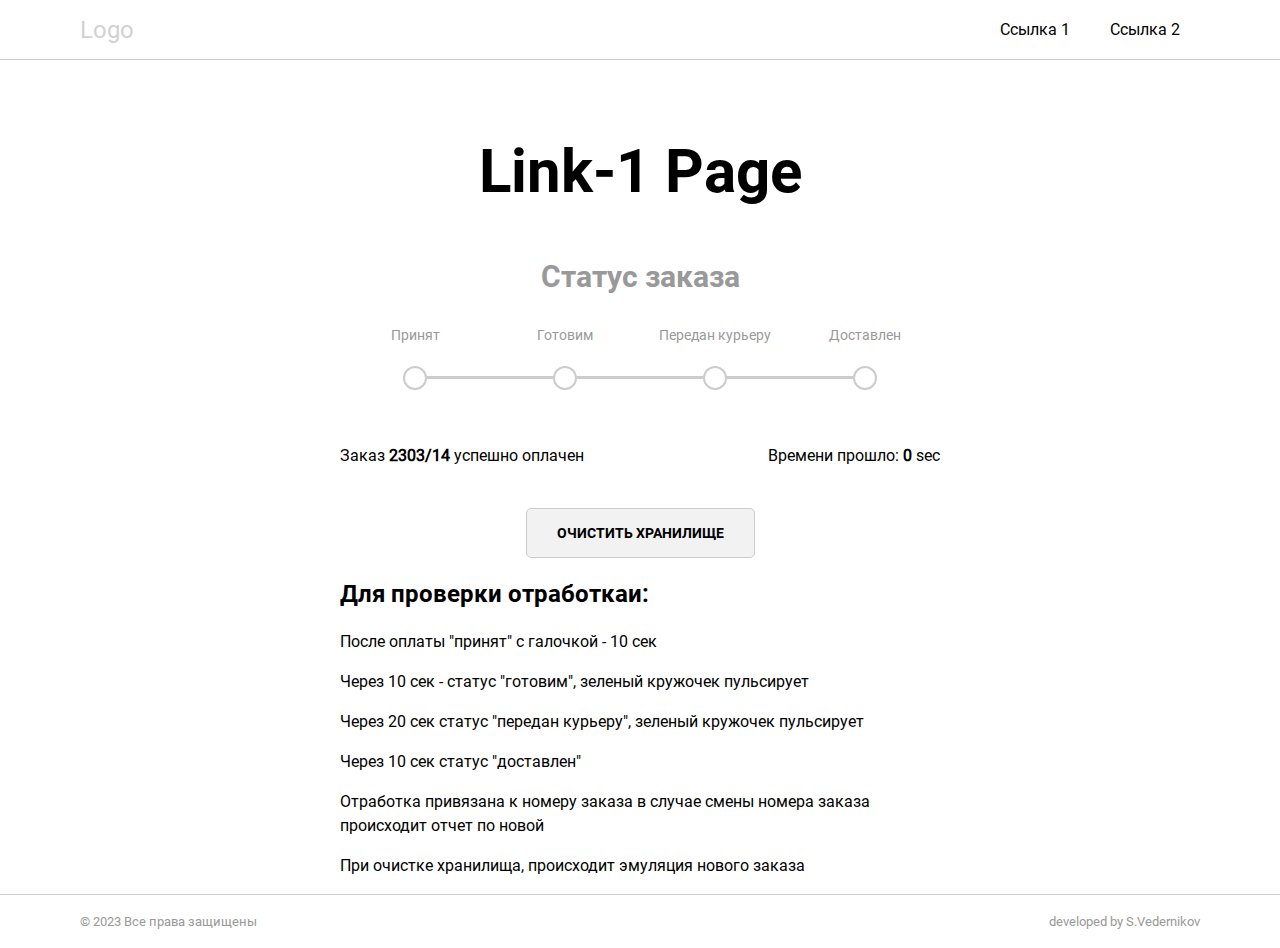
<file: link-1.html>
<!DOCTYPE html>
<html lang="ru-RU">
  <head>
    <meta charset="UTF-8">
    <meta name="viewport" content="width=device-width, initial-scale=1, user-scalable=0"><!--[if IE]>
    <meta http-equiv="X-UA-Compatible" content="IE = edge"><![endif]-->
    <link rel="icon" href="images/favicon.ico">
    <title>Link-1 Page</title>
    <link rel="stylesheet" href="./css/style.min.css">
    <link rel="stylesheet" href="./css/style-widget.min.css">
  </head>
  <body>
    <header class="header">
      <div class="container header__container"><a class="logo" href="index.html">Logo</a>
        <nav class="header__nav"><a class="header__link" href="link-1.html">Ссылка 1</a><a class="header__link" href="link-2.html">Ссылка 2</a>
        </nav>
      </div>
    </header>
    <main class="content">
      <div class="container">
        <h1 class="title">Link-1 Page</h1>
        <div class="status">
          <h4 class="status__title">Статус заказа</h4>
          <ul class="status__list">
            <li class="status__item status__item--ready"><span class="status__text">Принят</span></li>
            <li class="status__item"><span class="status__text">Готовим</span></li>
            <li class="status__item"><span class="status__text">Передан курьеру</span></li>
            <li class="status__item"><span class="status__text">Доставлен</span></li>
          </ul>
          <div class="status__footer">
            <div class="status__prew">
              <p>Заказ <span class="status__order">2303/14</span> успешно оплачен</p>
              <p>Времени прошло: <span class="status__time">0</span> sec</p>
            </div>
            <button class="status__btn">Очистить хранилище</button>
            <div class="status__desc">
              <h2>Для проверки отработкаи:</h2>
              <p>После оплаты "принят" с галочкой - 10 сек</p>
              <p>Через 10 сек - статус "готовим", зеленый кружочек пульсирует</p>
              <p>Через 20 сек статус "передан курьеру", зеленый кружочек пульсирует</p>
              <p>Через 10 сек статус "доставлен"</p>
              <p>Отработка привязана к номеру заказа в случае смены номера заказа происходит отчет по новой</p>
              <p>При очистке хранилища, происходит эмуляция нового заказа</p>
            </div>
          </div>
        </div>
      </div>
    </main>
    <footer class="footer">
      <div class="container footer__container">
        <p class="footer__copy">© 2023 Все права защищены</p>
        <p class="footer__user">developed by <a class="footer__user-link" href="https://sv-59.ru/" target="blank">S.Vedernikov</a></p>
      </div>
    </footer>
    <script src="./js/script.min.js"></script>
    <script src="./js/script-widget.min.js"></script>
  </body>
</html>
</file>
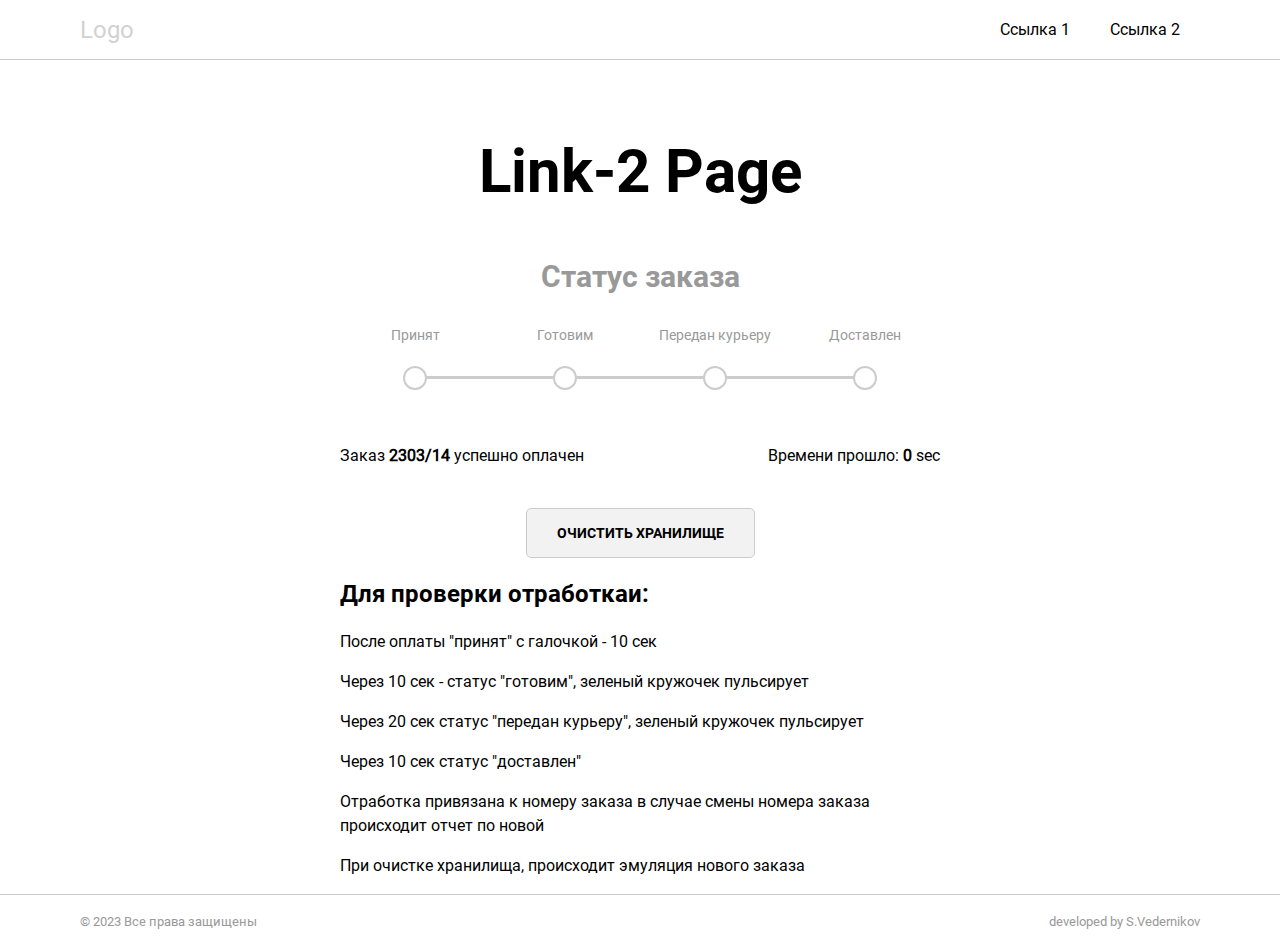
<file: link-2.html>
<!DOCTYPE html>
<html lang="ru-RU">
  <head>
    <meta charset="UTF-8">
    <meta name="viewport" content="width=device-width, initial-scale=1, user-scalable=0"><!--[if IE]>
    <meta http-equiv="X-UA-Compatible" content="IE = edge"><![endif]-->
    <link rel="icon" href="images/favicon.ico">
    <title>Link-2 Page</title>
    <link rel="stylesheet" href="./css/style.min.css">
    <link rel="stylesheet" href="./css/style-widget.min.css">
  </head>
  <body>
    <header class="header">
      <div class="container header__container"><a class="logo" href="index.html">Logo</a>
        <nav class="header__nav"><a class="header__link" href="link-1.html">Ссылка 1</a><a class="header__link" href="link-2.html">Ссылка 2</a>
        </nav>
      </div>
    </header>
    <main class="content">
      <div class="container">
        <h1 class="title">Link-2 Page</h1>
        <div class="status">
          <h4 class="status__title">Статус заказа</h4>
          <ul class="status__list">
            <li class="status__item status__item--ready"><span class="status__text">Принят</span></li>
            <li class="status__item"><span class="status__text">Готовим</span></li>
            <li class="status__item"><span class="status__text">Передан курьеру</span></li>
            <li class="status__item"><span class="status__text">Доставлен</span></li>
          </ul>
          <div class="status__footer">
            <div class="status__prew">
              <p>Заказ <span class="status__order">2303/14</span> успешно оплачен</p>
              <p>Времени прошло: <span class="status__time">0</span> sec</p>
            </div>
            <button class="status__btn">Очистить хранилище</button>
            <div class="status__desc">
              <h2>Для проверки отработкаи:</h2>
              <p>После оплаты "принят" с галочкой - 10 сек</p>
              <p>Через 10 сек - статус "готовим", зеленый кружочек пульсирует</p>
              <p>Через 20 сек статус "передан курьеру", зеленый кружочек пульсирует</p>
              <p>Через 10 сек статус "доставлен"</p>
              <p>Отработка привязана к номеру заказа в случае смены номера заказа происходит отчет по новой</p>
              <p>При очистке хранилища, происходит эмуляция нового заказа</p>
            </div>
          </div>
        </div>
      </div>
    </main>
    <footer class="footer">
      <div class="container footer__container">
        <p class="footer__copy">© 2023 Все права защищены</p>
        <p class="footer__user">developed by <a class="footer__user-link" href="https://sv-59.ru/" target="blank">S.Vedernikov</a></p>
      </div>
    </footer>
    <script src="./js/script.min.js"></script>
    <script src="./js/script-widget.min.js"></script>
  </body>
</html>
</file>
<file: css/style.min.css>
@font-face{font-family:"Roboto-Bold";src:url(../fonts/Roboto-Bold.woff2) format("woff2");font-weight:400;font-style:normal;font-display:swap}@font-face{font-family:"Roboto-Medium";src:url(../fonts/Roboto-Medium.woff2) format("woff2");font-weight:400;font-style:normal;font-display:swap}@font-face{font-family:"Roboto-Regular";src:url(../fonts/Roboto-Regular.woff2) format("woff2");font-weight:400;font-style:normal;font-display:swap}
/*! normalize.css v8.0.1 | MIT License | github.com/necolas/normalize.css */
body,html{height:100%;-webkit-text-size-adjust:100%}html{line-height:1.15;min-height:100vh}body{margin:0;min-width:320px;line-height:1;font-family:Roboto-Regular,sans-serif;font-size:16px;-moz-text-size-adjust:100%;-ms-text-size-adjust:100%;text-size-adjust:100%;color:#000;display:-webkit-box;display:-ms-flexbox;display:flex;-webkit-box-orient:vertical;-webkit-box-direction:normal;-ms-flex-direction:column;flex-direction:column;overflow-x:hidden;scroll-behavior:smooth}details,main,picture{display:block}h1{font-size:2em}hr{-webkit-box-sizing:content-box;box-sizing:content-box;height:0;overflow:visible}code,kbd,pre,samp{font-family:monospace,monospace;font-size:1em}a{background-color:transparent;text-decoration:none;color:inherit;-webkit-transition:.3s;-o-transition:.3s;transition:.3s}abbr[title]{border-bottom:none;-webkit-text-decoration:underline dotted;text-decoration:underline dotted}b,strong{font-weight:bolder}small{font-size:80%}sub,sup{font-size:75%;line-height:0;position:relative;vertical-align:baseline}sub{bottom:-.25em}sup{top:-.5em}img{border-style:none;max-width:100%;height:auto}button,input,optgroup,select,textarea{font-size:100%;line-height:1.15;margin:0}input,optgroup,select,textarea{font-family:inherit}button,input{overflow:visible}button,select{text-transform:none}[type=button],[type=reset],[type=submit]{-webkit-appearance:button}[type=button]::-moz-focus-inner,[type=reset]::-moz-focus-inner,[type=submit]::-moz-focus-inner,button::-moz-focus-inner{border-style:none;padding:0}[type=button]:-moz-focusring,[type=reset]:-moz-focusring,[type=submit]:-moz-focusring,button:-moz-focusring{outline:1px dotted ButtonText}fieldset{padding:.35em .75em .625em}legend{color:inherit;display:table;max-width:100%;white-space:normal}progress{vertical-align:baseline}textarea{overflow:auto}[type=checkbox],[type=radio],legend{-webkit-box-sizing:border-box;box-sizing:border-box;padding:0}[type=number]::-webkit-inner-spin-button,[type=number]::-webkit-outer-spin-button{height:auto}[type=search]{-webkit-appearance:textfield;outline-offset:-2px}[type=search]::-webkit-search-decoration{-webkit-appearance:none}::-webkit-file-upload-button{-webkit-appearance:button;font:inherit}summary{display:list-item}[hidden],template{display:none}*,::after,::before{-webkit-box-sizing:border-box;box-sizing:border-box}li,ol,ul{margin:0;padding:0;list-style:none}button,h1,h2,h3,h4,h5,h6{font-family:Roboto-Bold,sans-serif}h1,h2,h3,h4,h5,h6,p{margin:0}button{background:0 0;border-radius:0;cursor:pointer;-webkit-transition:.3s;-o-transition:.3s;transition:.3s}input[type=search]::-ms-clear,input[type=search]::-ms-reveal{display:none}::-webkit-input-placeholder{color:#ccc}::-moz-placeholder{color:#ccc}:-ms-input-placeholder{color:#ccc}::-ms-input-placeholder{color:#ccc}::placeholder{color:#ccc}button,input,select,textarea{padding:0;border:0;-webkit-appearance:none;-moz-appearance:none;appearance:none}textarea{resize:none}input{background-color:transparent}input:focus{outline:0}picture{display:-webkit-box;display:-ms-flexbox;display:flex}.no-scroll{overflow:hidden}.container{margin:0 auto;padding:0 12px}.content{-webkit-box-flex:1;-ms-flex:1 0 auto;flex:1 0 auto}.content__container{display:-webkit-box;display:-ms-flexbox;display:flex;-webkit-box-pack:center;-ms-flex-pack:center;justify-content:center}.title{margin-bottom:60px;font-size:60px;text-align:center}.logo,.widget{display:-webkit-inline-box;display:-ms-inline-flexbox;display:inline-flex}.logo{font-size:24px;color:#d3d1d1}.logo:hover{color:#fff}.widget{position:fixed;right:20px;bottom:90px}.widget svg{font-size:40px;color:#fff}.widget__list{display:inline-block;position:absolute;left:0;bottom:60px;width:60px;z-index:-10}.widget__btn{-webkit-transition:.3s;-o-transition:.3s;transition:.3s}.widget__btn,.widget__link{padding:5px;width:60px;height:60px;display:-webkit-inline-box;display:-ms-inline-flexbox;display:inline-flex;-webkit-box-align:center;-ms-flex-align:center;align-items:center;-webkit-box-pack:center;-ms-flex-pack:center;justify-content:center;border-radius:50%;cursor:pointer;list-style-type:none}.widget__btn svg,.widget__link svg{-webkit-transition:.3s;-o-transition:.3s;transition:.3s}.widget__btn:hover,.widget__link:hover{-webkit-box-shadow:0 0 5px rgba(0,0,0,.3);box-shadow:0 0 5px rgba(0,0,0,.3)}.widget__btn:hover svg,.widget__link:hover svg{-webkit-transform:scale(1.1);-ms-transform:scale(1.1);transform:scale(1.1)}.widget__btn{position:relative;background-color:#0075af}.widget__link{opacity:0;-webkit-transition:.3s;-o-transition:.3s;transition:.3s}.widget__link--phone{-webkit-transform:translateY(60px);-ms-transform:translateY(60px);transform:translateY(60px);background-color:#3b5998}.widget__link--phone svg{font-size:30px}.widget__link--mail{-webkit-transform:translateY(120px);-ms-transform:translateY(120px);transform:translateY(120px);background-color:#00d3d7}.widget__link--wa{-webkit-transform:translateY(180px);-ms-transform:translateY(180px);transform:translateY(180px);background-color:#25d366}.widget__link--tg{-webkit-transform:translateY(240px);-ms-transform:translateY(240px);transform:translateY(240px);background-color:#259fdc}.widget__close,.widget__open{position:absolute;-webkit-transition:.3s;-o-transition:.3s;transition:.3s}.widget.active .widget__close,.widget__open{-webkit-transform:scale(1);-ms-transform:scale(1);transform:scale(1);z-index:10;opacity:1}.widget.active .widget__close{font-size:32px}.widget.active .widget__open,.widget__close{z-index:-10;opacity:0;-webkit-transform:scale(0);-ms-transform:scale(0);transform:scale(0)}.widget.active .widget__list{z-index:10}.widget.active .widget__link{margin-bottom:5px;opacity:1;-webkit-transform:translateY(0);-ms-transform:translateY(0);transform:translateY(0)}.header{margin-bottom:82px;min-height:60px;border-bottom:1px solid #ccc}.header__container{height:100%;display:-webkit-box;display:-ms-flexbox;display:flex;-webkit-box-align:center;-ms-flex-align:center;align-items:center;-webkit-box-pack:justify;-ms-flex-pack:justify;justify-content:space-between}.header__link{padding:0 20px}.footer{padding:20px 0;font-size:13px;color:#999;border-top:1px solid #ccc}.footer .footer__container{display:-webkit-box;display:-ms-flexbox;display:flex;-webkit-box-align:center;-ms-flex-align:center;align-items:center;-webkit-box-pack:justify;-ms-flex-pack:justify;justify-content:space-between}.forms{position:relative;padding:26px 45px;background-color:#fff;-webkit-box-shadow:0 0 40px 10px rgba(0,0,0,.25);box-shadow:0 0 40px 10px rgba(0,0,0,.25);border-radius:20px}.forms__btns{position:absolute;top:0;right:0}.forms__checker{display:inline-block;padding:11px;border-radius:20px;color:#1a226b}.forms__checker:hover{color:#787878}.form,.forms__checker.active{display:none}.form{min-width:600px;color:#787878}.form.active{display:block}.form__title{margin-bottom:16px;font-size:50px;text-align:center}.form__item,.form__item--check{display:-webkit-box;display:-ms-flexbox;display:flex;-webkit-box-direction:normal}.form__item{position:relative;margin-bottom:26px;-webkit-box-orient:vertical;-ms-flex-direction:column;flex-direction:column}.form__item::before{position:absolute;left:-10px;top:24px;content:"*";font-size:18px;font-family:Roboto-Bold,sans-serif}.form__item--check{margin-bottom:30px;-webkit-box-orient:horizontal;-ms-flex-direction:row;flex-direction:row;-webkit-box-align:center;-ms-flex-align:center;align-items:center;cursor:pointer}.form__item--check::before{top:3px}.form__item.error .form__email,.form__item.error .form__password{border-color:#cb2424}.form__item.error .form__label,.form__item.error::before{color:#cb2424}.form__item.error .form__checkbox{border-color:#cb2424}.form__label{margin-bottom:3px;font-family:Roboto-Bold,sans-serif;-webkit-transition:color .3s;-o-transition:color .3s;transition:color .3s}.form__email,.form__password{padding:6px 15px;line-height:32px;font-family:Roboto-Bold,sans-serif;font-size:28px;color:#ccc;border:2px solid #787878;border-radius:10px;-webkit-transition:border-color .3s;-o-transition:border-color .3s;transition:border-color .3s}.form__email:focus,.form__password:focus{color:#555;border-color:#464646}.form__checkbox{margin-right:10px;width:24px;height:24px;border:2px solid #787878;border-radius:7px}.form__checkbox:checked~.form__icon{opacity:1}.form__error{position:absolute;bottom:-11px;font-family:Roboto-Medium,sans-serif;font-size:10px;color:#cb2424}.form__icon{width:17px;height:17px;fill:#787878;position:absolute;left:4px;opacity:0;-webkit-transition:opacity .3s;-o-transition:opacity .3s;transition:opacity .3s}.form__link{text-decoration:underline}.form__link:hover{color:#1a226b}.form__btn{display:block;margin:0 auto;padding:0 16px;min-width:180px;line-height:50px;font-size:24px;background-color:#1a226b;border:1px solid #1a226b;border-radius:10px;color:#fff}.form__btn:hover{background:0 0;color:#1a226b}@media only screen and (min-width:414px){.container{padding:0 20px}}@media only screen and (min-width:768px){.container{padding:0 40px}}@media only screen and (min-width:1280px){.container{padding:0 80px;max-width:1440px}.widget{right:90px;bottom:120px}}
</file>
<file: css/style-widget.min.css>
@charset "UTF-8";@-webkit-keyframes orderPulse{0%{opacity:0;-webkit-transform:translateX(-50%) scale(.3);transform:translateX(-50%) scale(.3)}to{opacity:1;-webkit-transform:translateX(-50%) scale(1);transform:translateX(-50%) scale(1)}}@keyframes orderPulse{0%{opacity:0;-webkit-transform:translateX(-50%) scale(.3);transform:translateX(-50%) scale(.3)}to{opacity:1;-webkit-transform:translateX(-50%) scale(1);transform:translateX(-50%) scale(1)}}.status{margin:0 auto;max-width:600px}.status__title{margin-bottom:36px;font-size:30px;text-align:center;color:#999}.status__list{padding-bottom:60px;display:-webkit-box;display:-ms-flexbox;display:flex;-webkit-box-pack:center;-ms-flex-pack:center;justify-content:center;-webkit-box-align:center;-ms-flex-align:center;align-items:center}.status__item{padding:0 12px;position:relative;-ms-flex-preferred-size:25%;flex-basis:25%}.status__item::before{display:inline-block}.status__item::after{display:inline-block;position:absolute}.status__item::after,.status__item::before{-webkit-transform:translateX(-50%);-ms-transform:translateX(-50%);transform:translateX(-50%)}.status__item::before{content:"✓";display:-webkit-inline-box;display:-ms-inline-flexbox;display:inline-flex;-webkit-box-align:center;-ms-flex-align:center;align-items:center;-webkit-box-pack:center;-ms-flex-pack:center;justify-content:center;position:absolute;bottom:-17px;width:14px;height:14px;left:50%;border-radius:50%;font-size:12px;background-color:#0f0;color:#0f0;-webkit-transition:.5s ease-in-out;-o-transition:.5s ease-in-out;transition:.5s ease-in-out;z-index:10;opacity:0}.status__item::after{content:"";width:100%;height:3px;top:auto;right:0;bottom:-11px;background:#ccc;border-radius:2px;z-index:1}.status__item:first-of-type::after{display:none}.status__item--active::before{opacity:1;background-color:#0f0;color:#fff}.status__item--ready::before{-webkit-animation:orderPulse 1s ease-in-out infinite;animation:orderPulse 1s ease-in-out infinite}.status__text{display:block;height:40px;line-height:1;font-size:14px;font-weight:500;text-align:center;color:#999}.status__text::after{display:inline-block;content:"";width:24px;height:24px;position:absolute;left:50%;bottom:-22px;-webkit-transform:translateX(-50%);-ms-transform:translateX(-50%);transform:translateX(-50%);background-color:#fff;border:2px solid #ccc;border-radius:50%;z-index:2}.status__btn,.status__prew{display:-webkit-box;display:-ms-flexbox;display:flex}.status__btn{margin:1.5rem auto;padding:0 30px;line-height:48px;background:#f2f2f2;border:1px solid #ccc;border-radius:5px;text-transform:uppercase;font-size:14px}.status__btn:hover{opacity:.7}.status__prew{-webkit-box-pack:justify;-ms-flex-pack:justify;justify-content:space-between;-webkit-box-align:center;-ms-flex-align:center;align-items:center}.status__order,.status__time{font-weight:700}.status h2{margin:1.5rem 0}.status p{margin:1rem 0;line-height:1.5}
</file>
